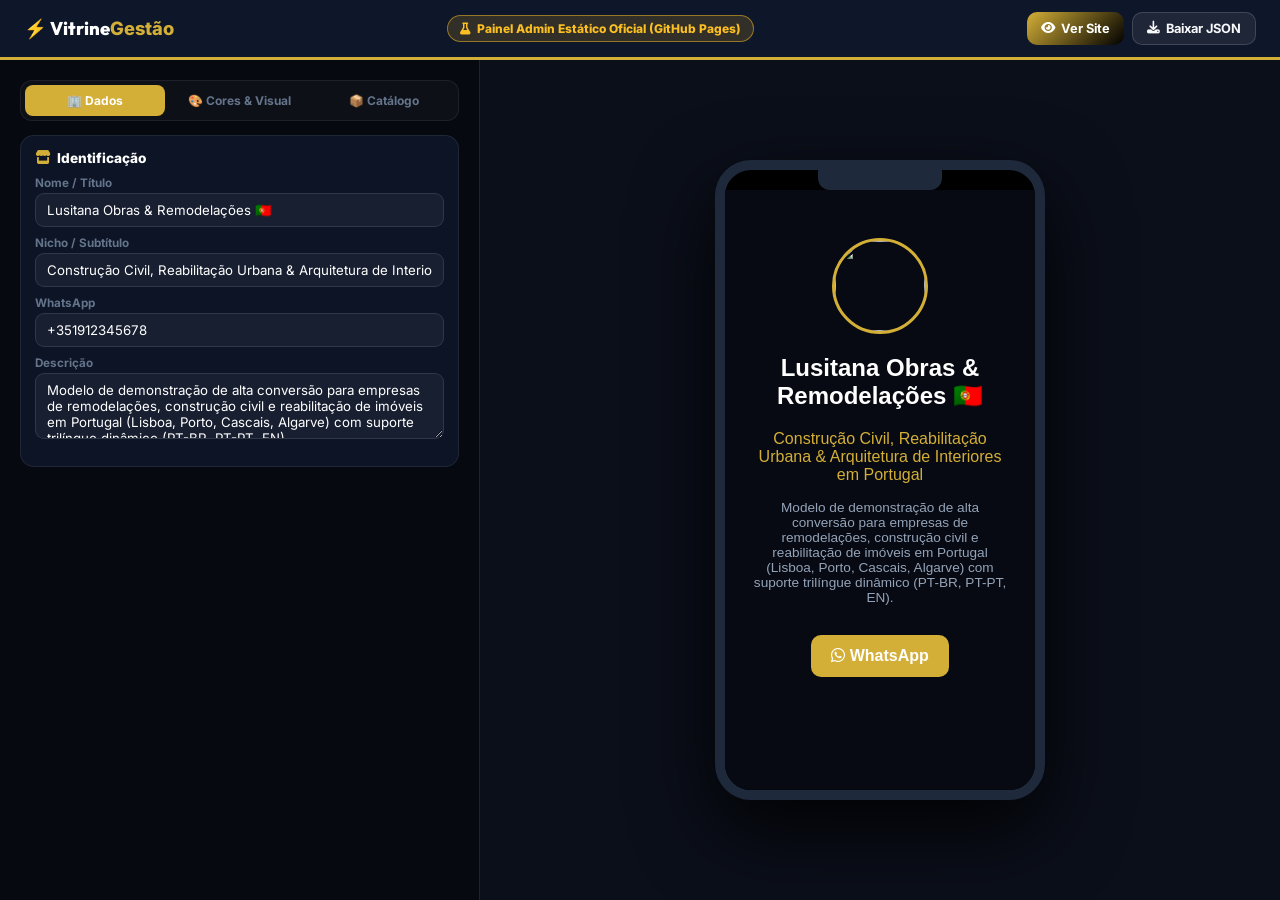
<file: admin.html>
<!DOCTYPE html>
<html lang="pt-BR">
<head>
  <meta charset="UTF-8">
  <link rel="icon" type="image/svg+xml" href="favicon.svg">
  <link rel="icon" href="favicon.ico" sizes="any">
  <meta name="viewport" content="width=device-width, initial-scale=1.0">
  <title>Painel Demo Admin — Lusitana Obras &amp; Remodelações 🇵🇹</title>
  <link rel="icon" type="image/svg+xml" href="favicon.svg">
  <link rel="icon" href="favicon.ico" sizes="any">
  <link href="https://fonts.googleapis.com/css2?family=Inter:wght@400;500;600;700;800&family=Outfit:wght@700;800&display=swap" rel="stylesheet">
  <link rel="stylesheet" href="https://cdnjs.cloudflare.com/ajax/libs/font-awesome/6.4.0/css/all.min.css">
  <style>
    :root { --brand: #d4af37; }
    * { margin:0; padding:0; box-sizing:border-box; font-family:'Inter',sans-serif; }
    body { background:#070a12; color:#f8fafc; height:100vh; display:flex; flex-direction:column; overflow:hidden; }

    header { background:rgba(15,23,42,0.98); border-bottom:3px solid var(--brand); padding:12px 24px; display:flex; align-items:center; justify-content:space-between; flex-shrink:0; flex-wrap:wrap; gap:10px; }
    .logo { font-family:'Outfit',sans-serif; font-size:1.15rem; font-weight:800; color:#fff; text-decoration:none; }
    .logo span { color:var(--brand); }
    .demo-badge { background:rgba(251,191,36,0.15); border:1px solid rgba(251,191,36,0.5); color:#fbbf24; padding:5px 12px; border-radius:20px; font-size:0.75rem; font-weight:800; display:flex; align-items:center; gap:6px; }
    .btn-h { background:rgba(255,255,255,0.07); border:1px solid rgba(255,255,255,0.15); color:#f8fafc; padding:8px 14px; border-radius:10px; font-size:0.8rem; font-weight:700; cursor:pointer; text-decoration:none; display:inline-flex; align-items:center; gap:6px; }
    .btn-vitrine { background:linear-gradient(135deg, var(--brand), #000); border:none; color:#fff; }

    .split { display:flex; flex:1; height:calc(100vh - 65px); overflow:hidden; }
    .editor { width:480px; min-width:440px; max-width:520px; flex:0 0 480px; overflow-y:auto; border-right:1px solid rgba(255,255,255,0.1); padding:20px; background:#060910; }
    .preview-col { flex:1; min-width:380px; background:#0b0f1a; display:flex; flex-direction:column; align-items:center; justify-content:center; overflow:hidden; padding:20px; }
    .phone { width:330px; height:640px; background:#000; border:10px solid #1e293b; border-radius:36px; box-shadow:0 30px 80px rgba(0,0,0,0.9); overflow:hidden; display:flex; flex-direction:column; }
    .phone-notch { height:20px; background:#1e293b; width:40%; margin:0 auto; border-radius:0 0 12px 12px; flex-shrink:0; }
    #previewFrame { flex:1; width:100%; border:none; }

    .tabs { display:flex; gap:4px; margin-bottom:14px; background:rgba(255,255,255,0.03); padding:4px; border-radius:12px; border:1px solid rgba(255,255,255,0.07); }
    .tab { flex:1; background:transparent; border:none; color:#64748b; padding:8px 4px; border-radius:8px; font-weight:700; font-size:0.75rem; cursor:pointer; text-align:center; }
    .tab.active { background:var(--brand); color:#fff; }
    .step { display:none; }
    .step.active { display:block; }

    .card { background:rgba(15,23,42,0.85); border:1px solid rgba(255,255,255,0.08); border-radius:14px; padding:14px; margin-bottom:12px; }
    .card-title { font-weight:800; font-size:0.85rem; color:#fff; margin-bottom:10px; display:flex; align-items:center; gap:7px; }
    .fg { margin-bottom:9px; }
    .fg label { display:block; font-size:0.73rem; font-weight:700; color:#64748b; margin-bottom:3px; }
    .fi { width:100%; background:rgba(255,255,255,0.05); border:1px solid rgba(255,255,255,0.1); border-radius:9px; padding:8px 11px; color:#fff; font-size:0.83rem; outline:none; }
    .fi:focus { border-color:var(--brand); }

    .swatches { display:flex; gap:8px; flex-wrap:wrap; margin-top:8px; }
    .sw { width:34px; height:34px; border-radius:8px; border:2px solid transparent; cursor:pointer; }
    .sw.sel { border-color:#fff; transform:scale(1.1); }

    @media (max-width: 760px) {
      .split { flex-direction:column; height:auto; overflow:visible; }
      .editor { width:100%; max-width:100%; }
    }
  </style>
</head>
<body>

  <header>
    <a href="https://hodrichtech.github.io/reforma-construcao-portugal/" class="logo">⚡ Vitrine<span>Gestão</span></a>
    <div class="demo-badge"><i class="fa-solid fa-flask"></i> Painel Admin Estático Oficial (GitHub Pages)</div>
    <div style="display:flex;gap:8px;">
      <a href="https://hodrichtech.github.io/reforma-construcao-portugal/" target="_blank" class="btn-h btn-vitrine"><i class="fa-solid fa-eye"></i> Ver Site</a>
      <button class="btn-h" onclick="exportData()"><i class="fa-solid fa-download"></i> Baixar JSON</button>
    </div>
  </header>

  <div class="split">
    <!-- EDITOR -->
    <div class="editor">
      <div class="tabs">
        <button id="tab-1" class="tab active" onclick="goStep(1)">🏢 Dados</button>
        <button id="tab-2" class="tab" onclick="goStep(2)">🎨 Cores & Visual</button>
        <button id="tab-3" class="tab" onclick="goStep(3)">📦 Catálogo</button>
      </div>

      <div id="step-1" class="step active">
        <div class="card">
          <div class="card-title"><i class="fa-solid fa-store" style="color:var(--brand)"></i> Identificação</div>
          <div class="fg"><label>Nome / Título</label><input id="f-nome" class="fi" oninput="preview()"></div>
          <div class="fg"><label>Nicho / Subtítulo</label><input id="f-nicho" class="fi" oninput="preview()"></div>
          <div class="fg"><label>WhatsApp</label><input id="f-whatsapp" class="fi" oninput="preview()"></div>
          <div class="fg"><label>Descrição</label><textarea id="f-desc" class="fi" rows="3" oninput="preview()"></textarea></div>
        </div>
      </div>

      <div id="step-2" class="step">
        <div class="card">
          <div class="card-title"><i class="fa-solid fa-palette" style="color:var(--brand)"></i> Paleta de Cor Primária</div>
          <div class="swatches">
            <div class="sw sel" style="background:#d4af37;" onclick="setColor('#d4af37')"></div>
            <div class="sw" style="background:#06b6d4;" onclick="setColor('#06b6d4')"></div>
            <div class="sw" style="background:#10b981;" onclick="setColor('#10b981')"></div>
            <div class="sw" style="background:#8b5cf6;" onclick="setColor('#8b5cf6')"></div>
            <div class="sw" style="background:#ef4444;" onclick="setColor('#ef4444')"></div>
            <div class="sw" style="background:#3b82f6;" onclick="setColor('#3b82f6')"></div>
          </div>
        </div>
      </div>

      <div id="step-3" class="step">
        <div class="card">
          <div class="card-title"><i class="fa-solid fa-boxes-stacked" style="color:var(--brand)"></i> Catálogo de Itens</div>
          <div id="catalogList"></div>
          <button onclick="addItem()" class="btn-h" style="width:100%; justify-content:center; margin-top:10px;">
            <i class="fa-solid fa-plus"></i> Adicionar Item
          </button>
        </div>
      </div>
    </div>

    <!-- PREVIEW -->
    <div class="preview-col">
      <div class="phone">
        <div class="phone-notch"></div>
        <iframe id="previewFrame" src="about:blank"></iframe>
      </div>
    </div>
  </div>

  <script>
    var data = {"slug": "reforma-construcao-portugal", "nome": "Lusitana Obras & Remodela\u00e7\u00f5es \ud83c\uddf5\ud83c\uddf9", "nicho": "Constru\u00e7\u00e3o Civil, Reabilita\u00e7\u00e3o Urbana & Arquitetura de Interiores em Portugal", "cidade": "Portugal (Lisboa, Porto, Cascais, Algarve)", "whatsapp": "+351912345678", "descricao": "Modelo de demonstra\u00e7\u00e3o de alta convers\u00e3o para empresas de remodela\u00e7\u00f5es, constru\u00e7\u00e3o civil e reabilita\u00e7\u00e3o de im\u00f3veis em Portugal (Lisboa, Porto, Cascais, Algarve) com suporte tril\u00edngue din\u00e2mico (PT-BR, PT-PT, EN).", "foto": "https://images.unsplash.com/photo-1600585154340-be6161a56a0c?w=1200", "capa": "https://images.unsplash.com/photo-1558002038-1055907df827?w=800", "corTema": "#d4af37", "plano": "reforma_portugal", "layoutTema": "dark", "catalogo": []};

    function initForm() {
      document.getElementById('f-nome').value = data.nome || '';
      document.getElementById('f-nicho').value = data.nicho || '';
      document.getElementById('f-whatsapp').value = data.whatsapp || '';
      document.getElementById('f-desc').value = data.descricao || '';
      renderCatalogEditor();
      preview();
    }

    function goStep(n) {
      document.querySelectorAll('.tab').forEach(function(t, i) { t.classList.toggle('active', i === n - 1); });
      document.querySelectorAll('.step').forEach(function(s, i) { s.classList.toggle('active', i === n - 1); });
    }

    function setColor(hex) {
      data.corTema = hex;
      document.documentElement.style.setProperty('--brand', hex);
      preview();
    }

    function renderCatalogEditor() {
      var list = document.getElementById('catalogList');
      var cat = data.catalogo || [];
      list.innerHTML = cat.map(function(item, idx) {
        return '<div style="background:rgba(255,255,255,0.03); padding:8px; border-radius:8px; margin-bottom:6px; display:flex; justify-content:space-between; align-items:center;">' +
               '<div><strong style="font-size:0.85rem;color:#fff;">' + (item.title || 'Item') + '</strong><br><small style="color:#64748b;">' + (item.priceStr || 'R$ ' + (item.price || 0)) + '</small></div>' +
               '<button onclick="delItem(' + idx + ')" style="background:none; border:none; color:#f87171; cursor:pointer;"><i class="fa-solid fa-trash"></i></button>' +
               '</div>';
      }).join('');
    }

    function addItem() {
      var title = prompt('Título do Item:');
      if (!title) return;
      var price = prompt('Preço (ex: R$ 49,90):', 'R$ 49,90');
      data.catalogo = data.catalogo || [];
      data.catalogo.push({ title: title, priceStr: price, desc: 'Novo item adicionado.' });
      renderCatalogEditor();
      preview();
    }

    function delItem(idx) {
      data.catalogo.splice(idx, 1);
      renderCatalogEditor();
      preview();
    }

    function preview() {
      data.nome = document.getElementById('f-nome').value;
      data.nicho = document.getElementById('f-nicho').value;
      data.whatsapp = document.getElementById('f-whatsapp').value;
      data.descricao = document.getElementById('f-desc').value;

      var html = '<!DOCTYPE html><html><head><meta charset="UTF-8"><link rel="stylesheet" href="https://cdnjs.cloudflare.com/ajax/libs/font-awesome/6.4.0/css/all.min.css"><style>' +
                 'body{font-family:sans-serif;background:#070a12;color:#fff;padding:20px;text-align:center;}' +
                 '.avatar{width:90px;height:90px;border-radius:50%;border:3px solid ' + data.corTema + ';object-fit:cover;margin:20px auto;display:block;}' +
                 '.btn{background:' + data.corTema + ';color:#fff;padding:12px 20px;border-radius:10px;text-decoration:none;display:inline-block;font-weight:700;margin-top:16px;}' +
                 '</style></head><body>' +
                 '<img src="' + data.foto + '" class="avatar">' +
                 '<h2>' + data.nome + '</h2><p style="color:' + data.corTema + ';">' + data.nicho + '</p>' +
                 '<p style="font-size:0.85rem;color:#94a3b8;margin-top:10px;">' + data.descricao + '</p>' +
                 '<a href="#" class="btn"><i class="fa-brands fa-whatsapp"></i> WhatsApp</a>' +
                 '</body></html>';

      var frame = document.getElementById('previewFrame');
      var doc = frame.contentDocument || frame.contentWindow.document;
      doc.open();
      doc.write(html);
      doc.close();
    }

    function exportData() {
      var blob = new Blob([JSON.stringify(data, null, 2)], { type: 'application/json' });
      var a = document.createElement('a');
      a.href = URL.createObjectURL(blob);
      a.download = 'vitrine-' + (data.slug || 'demo') + '.json';
      a.click();
    }

    window.onload = initForm;
  </script>
</body>
</html>
</file>
